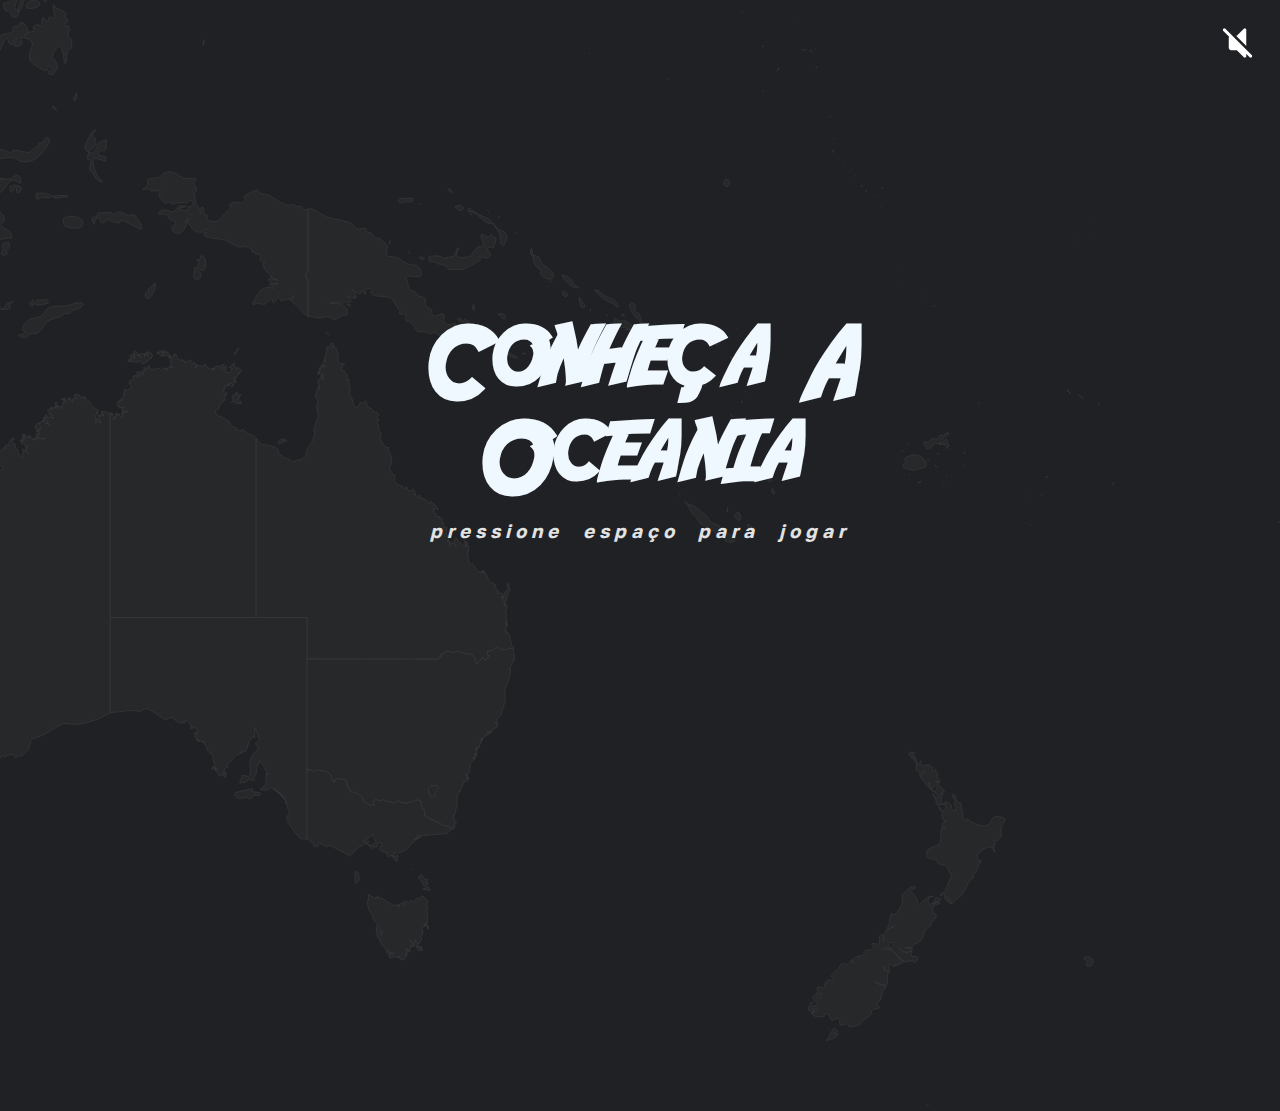
<file: index.html>
<!DOCTYPE html>
<html lang="pt-br">
<head>
    <meta charset="UTF-8">
    <meta http-equiv="X-UA-Compatible" content="IE=edge">
    <meta name="viewport" content="width=device-width, initial-scale=1.0">
    <link rel="stylesheet" href="style.css">
    <link rel="preconnect" href="https://fonts.googleapis.com">
    <link rel="preconnect" href="https://fonts.gstatic.com" crossorigin>
    <link href="https://fonts.googleapis.com/css2?family=Golos+Text&display=swap" rel="stylesheet">
    <link rel="shortcut icon" href="imgs/compass.ico" type="image/x-icon">
    <title>Conheça A Oceania</title>
</head>
<body class="escurecer">
    <audio id="audo" style="display: none;" controls loop>
        <source src="audios/theme-song.mp3" type="audio/mpeg">
    </audio>
    <audio id="start" style="display: none;">
        <source src="audios/start-sound.wav" type="audio/mpeg">
    </audio>
    <div id="inicio">
        <div id="fundo">
            <img id="fundo-img" src="imgs/oceania.svg" alt="">
        </div>
        <div id="titulo">
            <h1 class="desaparecer">Conheça A Oceania</h1>
            <h3 id="jogar">pressione espaço para jogar</h3>
        </div>
        <div id="sound">
            <img id="sound-img" src="imgs/no-sound.png" alt="no-sound">
        </div>
    </div>
    <script src="script.js"></script>
</body>
</html>
</file>
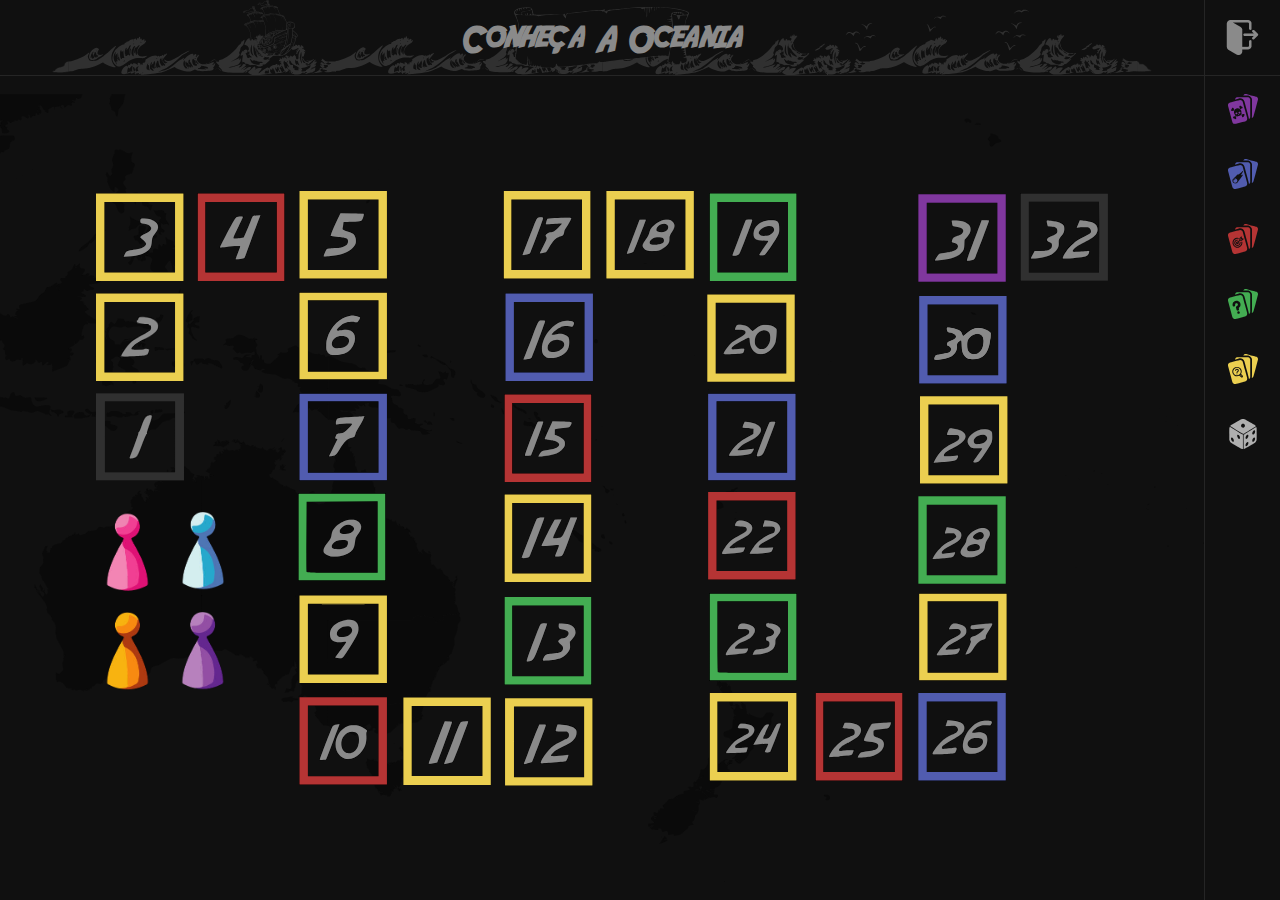
<file: pages/tabuleiro.html>
<!DOCTYPE html>
<html lang="pt-br">
<head>
    <meta charset="UTF-8">
    <meta http-equiv="X-UA-Compatible" content="IE=edge">
    <meta name="viewport" content="width=device-width, initial-scale=1.0">
    <link rel="shortcut icon" href="../imgs/compass.ico" type="image/x-icon">
    <link rel="stylesheet" href="style-t.css">
    <link rel="preconnect" href="https://fonts.googleapis.com">
    <link rel="preconnect" href="https://fonts.gstatic.com" crossorigin>
    <link href="https://fonts.googleapis.com/css2?family=Roboto:wght@300&display=swap" rel="stylesheet">
    <title>Conheça A Oceania</title>
</head>
<body>
    <div id="transicao"></div>
    <audio id="roll-dice" style="display: none;">
        <source src="../audios/rolling_dice.wav" type="audio/mpeg">
    </audio>
    <audio id="win" style="display: none;">
        <source src="../audios/win.mp3" type="audio/mpeg">
    </audio>
    <audio id="pace" style="display: none;">
        <source src="../audios/pace.wav" type="audio/mpeg">
    </audio>
    <audio id="option" style="display: none;">
        <source src="../audios/option.wav" type="audio/mpeg">
    </audio>
    <audio id="lose" style="display: none;">
        <source src="../audios/lose.wav" type="audio/mpeg">
    </audio>
    <audio id="win2" style="display: none;">
        <source src="../audios/win2.mp3" type="audio/mpeg">
    </audio>
    <div class="item1">
        <img id="mar" src="../imgs/mar.svg" alt="">
        <img id="pergaminho" src="../imgs/pergaminho.svg" alt="">
        <h3>Conheça A Oceania</h3>
    </div>
    <div class="item2">
        <a style="height: 35px;" href="../index.html">
            <img src="../imgs/sair.png" alt="">
        </a>
    </div>
    <div class="item3">
        <div id="player1"class="player">
            <img src="../imgs/player1.png" alt="">
        </div>
        <div id="player2"class="player">
            <img src="../imgs/player2.png" alt="">
        </div>
        <div id="player3"class="player">
            <img src="../imgs/player3.png" alt="">
        </div>
        <div id="player4"class="player">
            <img src="../imgs/player4.png" alt="">
        </div>
        <img style="z-index: 1;" src="../imgs/tabuleiro.svg" alt="">
        <img src="../imgs/oceania2.svg" id="oceania2" alt="">
    </div>
    <div style="text-align: center" class="item4">
        <div onclick="carta('perguntaMortal')">
            <img src="../imgs/carta-cavera.svg" alt="">
        </div>
        <div onclick="carta('bolinha')">
            <img src="../imgs/carta-bola.svg" alt="">
        </div>
        <div onclick="carta('desafio')">
            <img src="../imgs/carta-desafio.svg" alt="">
        </div>
        <div onclick="carta('pergunta')">
            <img src="../imgs/carta-pergunta.svg" alt="">
        </div>
        <div onclick="carta('curiosidade')">
            <img src="../imgs/carta-curiosidade.svg" alt="">
        </div>
        <div id="dado" onclick="rollingStones()">
            <img id="dice" src="../imgs/dice.svg" alt="">
        </div>
        <div id="valor-jogada">
        </div>
    </div>
    <script src="script-t.js"></script>
</body>
</html>
</file>
<file: style.css>
@font-face {
    font-family: 'Adventure';
    src: url(fonts/Adventure.otf);
}

body {
    overflow: hidden;
    background-color: #202124;
}

#fundo, #titulo {
    width: 200vh;
    height: 95vh;
}

#fundo {
    position: absolute;
    display: flex;
    justify-content: center;
    align-items: center;
    z-index: -1;
}

#fundo img {
    width: 250vh;
    height: 150vh;
    transform: translateX(100px);
}

#titulo {
    display: flex;
    justify-content: center;
    align-items: center;
    flex-direction: column;
}

h1 {
    font-family: 'Adventure', sans-serif;
    font-size: 100px;
    width: 500px;
    text-align: center;
    line-height: 95%;
    margin: 0;
    color: aliceblue;
}

@keyframes pisca {
    0%{
        opacity: 0;
    }
    50%{
        opacity: 1;
    }
    100%{
        opacity: 0;
    }
}

@keyframes start {
    0%{
        opacity: 0;
        text-shadow: 0 0 0px #ffffff
    }
    15% {
        opacity: 1;
        text-shadow: 0 0 25px #6feafa
    }
    100% {
        opacity: 0;
    }
}

@keyframes desaparecer {
    0%{
        opacity: 1;
    }
    100% {
        opacity: 0;
    }
}

@keyframes escurecer {
    0%{
        background-color: #202124;
    }
    100% {
        background-color: #131313;
    }
}

#titulo h3 {
    font-family: 'Golos Text', sans-serif;
    font-style: italic;
    word-spacing: 0.50em;
    letter-spacing: 5px;
    animation: pisca 1.3s infinite ease-in-out;
    color: rgb(226, 226, 226);
}

#inicio {
    display: flex;
    justify-content: center;
    align-items: center;
}

#sound {
    position: absolute;
    top: 0px;
    right: 0px;
    padding: 25px
}

#sound img {
    height: 35px;
}

#sound img:hover {
    cursor: pointer;
}
</file>
<file: pages/style-t.css>
@font-face {
    font-family: 'Adventure';
    src: url(../fonts/Adventure.otf);
}

body {
    background-color: #252525;
    display: grid;
    gap: 1.3px;
    grid-template-columns: 9fr 0.3fr;
    grid-template-rows: 0.5fr 9fr;
    height: 100vh;
    overflow: hidden;
    margin: 0;
}

@keyframes esmaecer {
    0% {
        opacity: 1;
    }
    100% {
        opacity: 0;
    }
}

#transicao {
    opacity: 0;
    position: absolute;
    background-color: #101010;
    height: 100%;
    width: 100%;
    z-index: 10;
    animation: esmaecer 5s ease-in-out;
}

div {
    background-color: #101010;
    font-size: 30px;
    color: #8a8a8a;
}

.item1 {
    display: flex;
    justify-content: center;
    align-items: center;
    font-family: 'Adventure';
    position: relative;
    overflow: hidden;
}

.item1 img {
    position: absolute;
}

.item1 #pergaminho {
    width: 175px;
    z-index: 2;
}

.item1 #mar {
    width: 100%;
    height: 100%;
    z-index: 1;
}

.item1 h3 {
    margin: 5px;
    z-index: 3;
}

.item2 {
    display: flex;
    justify-content: center;
    align-items: center;
    padding: 20px;
}

.item2:hover {
    cursor: pointer;
    background-color: #252525;
}

.item3 {
    display: flex;
    justify-content: center;
    align-items: center;
    position: relative;
    overflow: hidden;
}

#oceania2 {
    position: absolute;
    z-index: 0;
    width: 100%;
}

.item4 {
    display: flex;
    flex-direction: column;
    align-items: center;
}

.item4 div {
    width: 100%;
}

.item4 div:hover {
    cursor: pointer;
    background-color: #252525;
}

.item4 div:hover img {
    width: 35px;
    height: 35px;
    margin-top: 13px;
    margin-bottom: 5px;
}

@keyframes shake {
    10%, 90% {
      transform: translate3d(-1px, 0, 0);
    }
    20%, 80% {
      transform: translate3d(2px, 0, 0);
    }
    30%, 50%, 70% {
      transform: translate3d(-2px, 0, 0);
    }
    40%, 60% {
      transform: translate3d(2px, 0, 0);
    }
}

.item4 div:hover #dice {
    animation: shake 0.82s cubic-bezier(.36,.07,.19,.97) both;
    transform: translate3d(0, 0, 0);
    perspective: 1000px;
}

.item4 img {
    margin-top: 18px;
    margin-bottom: 10px;
    width: 30px;
    height: 30px;
    transition: all 0.1s ease-in-out;
}

@keyframes esmaecerdois {
    0%{
        opacity: 0;
    }
    100%{
        opacity: 1;
    }
}

#dado-layout {
    opacity: 1;
    position: absolute;
    background-color: transparent;
    height: 100%;
    width: 100%;
    z-index: 10;
    display: flex;
    justify-content: center;
    align-items: center;
	backdrop-filter: blur(5px);
    animation: esmaecerdois 0.8s ease-in-out;
    transition: all 0.8s ease-in-out;
}

@keyframes rolling {
    100% {
        transform: rotateX(910deg) rotateY(910deg);
    }
}

.dice {
    text-align: none;
    background-color: transparent;
    position: relative;
    width: 100px;
    height: 100px;
    transform-style: preserve-3d;
    transition: 0.5s ease;
}

.face {
    position: absolute;
    width: 100%;
    height: 100%;
    border-radius: 20px;
    border: 1px solid #f6f3f0;
    transform-style: preserve-3d;
    background: linear-gradient(
        145deg, #dddbd8, #fff
    );
}

.face::before {
    position: absolute;
    content: '';
    width: 100%;
    height: 100%;
    border-radius: 20px;
    background: #f6f3f0;
    transform: translateZ(-1px)
}

.face::after {
    position: absolute;
    content: '';
    top: 50%;
    left: 50%;
    width: 18px;
    height: 18px;
    border-radius: 50%;
    background: #131210;
}

.front {
    transform: translateZ(50px);
}

.back {
    transform: rotateX(180deg) translateZ(50px);
}

.top {
    transform: rotateX(90deg) translateZ(50px);
}

.bottom {
    transform: rotateX(-90deg) translateZ(50px);
}

.right {
    transform: rotateY(90deg) translateZ(50px);
}

.left {
    transform: rotateY(-90deg) translateZ(50px);
}

.front::after {
    width: 30px;
    height: 30px;
    background: #f63330;
    margin: -15px 0 0 -15px;
}

.back::after {
    margin: -33px 0 0 -28px;
    box-shadow: 40px 0 #131210,
    0 25px #131210,
    40px 25px #131210,
    0 50px #131210,
    40px 50px #131210;
}

.top::after {
    margin: -30px 0 0 -30px;
    box-shadow: 40px 40px #131210;
}

.bottom::after {
    margin: -34.7px 0 0 -34.7px;
    box-shadow: 26px 26px #131210,
    52px 52px #131210,
    52px 0 #131210,
    0 52px #131210;
}

.right::after {
    margin: -28px 0 0 -28px;
    box-shadow: 40px 0 #131210,
    0 40px #131210,
    40px 40px #131210;
}

.left::after {
    margin: -34.7px 0 0 -34.7px;
    box-shadow: 26px 26px #131210,
    52px 52px #131210;
}

#valor-jogada{
    font-family: 'Adventure';
    display: flex;
    justify-content: center;
    align-items: center;
    flex-direction: wrap;
    transition: all 0.3s ease-in-out;
}

#valor-jogada p{
    margin: 0;
}

#valor-jogada img{
    margin: 0;
    margin-left: 15px;
    height: 25px;
    width: 25px;
}

#valor-jogada:hover img {
    width: 25px;
    height: 25px;
    margin: 0;
    margin-top: 0px;
    margin-bottom: 0px;
    margin-left: 15px;
}

#valor-jogada:hover {
    cursor: auto;
    background-color: #101010;
}

.player {
    position: absolute;
    z-index: 9;
    background-color: transparent;
    cursor:grab;
}

.player img {
    height: 90px;
}

#player1 {
    top: 430px;
    left: 100px;
}

#player2 {
    top: 530px;
    left: 100px;
}

#player3 {
    top: 430px;
    left: 175px;
}

#player4 {
    top: 530px;
    left: 175px;
}

#slider {
    position: absolute;
    background-color: #101010;
    height: 100%;
    width: 100%;
    z-index: 10;
    left: 300vh;
    transition: all 0.8s ease;
    overflow: auto;
}

#slider::-webkit-scrollbar {
    background-color: #f6333000;
}

#slider::-webkit-scrollbar-thumb {
    background-color: #252525;
}

#slider #titulo {
    display: flex;
    flex-direction: row;
    align-items: center;
    padding-top: 50px;
    padding-left: 50px;
}

#slider #titulo h1 {
    font-family: 'Adventure';
    font-size: 100px;
    margin: 0;
}

#slider #titulo img {
    height: 100px;
    margin-left: 30px;
}

#slider #conteudo {
    padding-left: 50px;
    font-family: 'Roboto', sans-serif;
    width: 85%;
    color:rgb(194, 194, 194)
}

#slider #interacao {
    padding-left: 50px;
    width: 35%;
}

#slider #interacao form {
    display: flex;
	flex-direction: column;
}

#slider #interacao form label {
    font-family: 'Roboto', sans-serif;
    color:rgb(194, 194, 194);
    display: flex;
    align-items: center;
    justify-content: space-between;
	cursor: pointer;
    margin-bottom: 20px;
    padding-inline: 30px;
    padding-top: 10px;
    padding-bottom: 10px;
    border-radius: 10px;
    transition: all 0.3s ease;
    border: solid 3px rgba(194, 194, 194, 0);
}

#slider #interacao form label:hover {
    background-color: #8a8a8a3a;
}

#slider #interacao form label input[type="radio"] {
    appearance: none;
    margin: 0;
    font: inherit;
    width: 1.15em;
    height: 1.15em;
    border-radius: 50%;
    background-color: rgb(194, 194, 194);
    transform: scale(0);
    transition: all 0.1s ease;
}

#slider #interacao form label input[type="radio"]:checked {
    transform: scale(1);
}

#slider #interacao form label input[type="radio"]:hover {
    cursor: pointer;
}

#slider #botao {
    padding-left: 50px;
    padding-top: 50px;
    padding-bottom: 50px;
    font-family: 'Roboto', sans-serif;
}

#slider #botao div {
    color: rgb(194, 194, 194);
    width: min-content;
    padding: 10px;
    border-radius: 10px;
    background-color: #252525;
    transition: all 0.3s ease;
}

#slider #botao div:hover {
    cursor: pointer;
    background-color: #2e2e2e;
}

#slider #imagem {
    padding-left: 50px;
    border-radius: 10px;
    display: flex;
    justify-content: center;
    align-items: center;
    width: 85%;
}

#slider #imagem img{
    border-radius: 10px;
    height: 300px;
}

#slider2 {
    position: absolute;
    background-color: #101010;
    height: 100%;
    width: 100%;
    z-index: 11;
    left: 300vh;
    transition: all 0.8s ease;
    overflow: auto;
    display: flex;
    justify-content: center;
    align-items: center;
    flex-direction: column;
}

#slider2 h1{
    font-family: 'Adventure';
    font-size: 230px;
    margin: 10px;
}

#slider2 p{
    font-family: 'Roboto';
}
</file>
